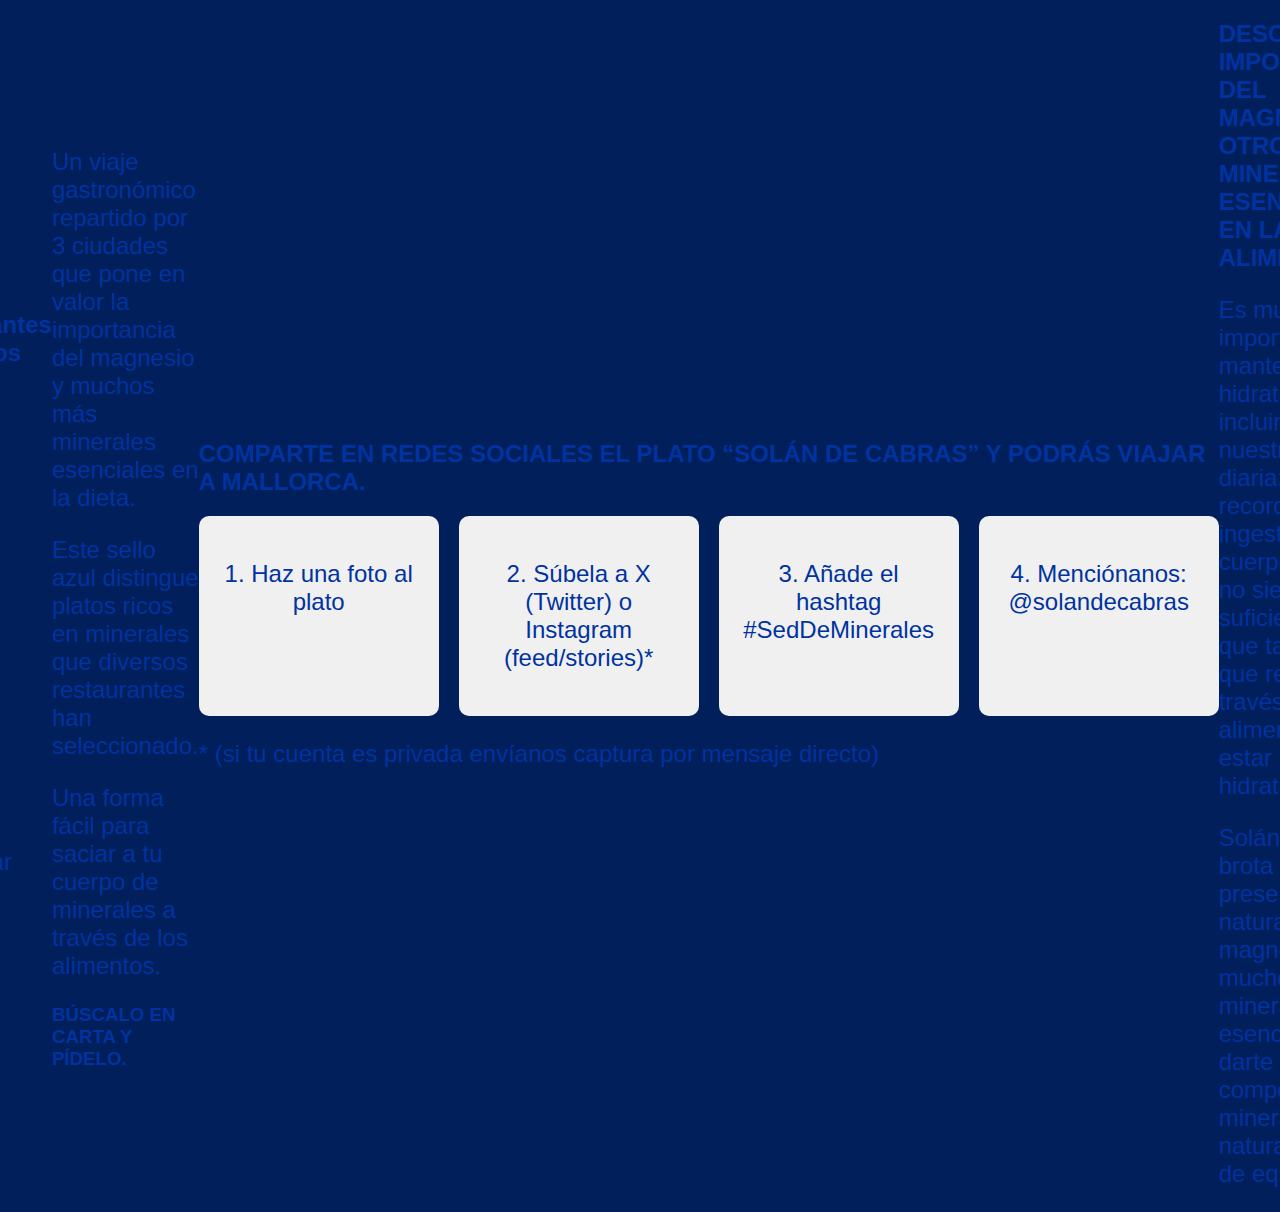
<file: index2.html>
<!DOCTYPE html>
<html lang="es">
  <head>
    <meta charset="UTF-8" />
    <meta name="viewport" content="width=device-width, initial-scale=1.0" />
    <title>Landing Page - Solán de Cabras</title>
    <link rel="stylesheet" href="estilos.css" />
  </head>
  <body>
    <div class="landing-page">
      <section class="hero">
        <h1>TÚ TIENES SED DE AGUA</h1>
        <h2>Y TU CUERPO DE MINERALES.</h2>
      </section>
      <section class="intro">
        <p>
          Disfrútalo del 18 de junio al 21 de julio en Málaga, Valencia y
          Alicante.
        </p>
        <p>
          Hay una infinidad de restaurantes que han distinguido el beneficio de
          los minerales en sus cartas.
        </p>
        <h3>SABOREA LOS PLATOS Y PODRÁS VIAJAR A MALLORCA.</h3>
      </section>
      <section class="restaurants">
        <h2>Restaurantes con Platos Solán de Cabras:</h2>
        <div class="cities">
          <div class="city">
            <h3>MÁLAGA</h3>
            <p>Bendita Katalina</p>
            <button>Reservar</button>
          </div>
          <div class="city">
            <h3>VALENCIA</h3>
            <p>El receso Jacinto</p>
            <button>Reservar</button>
          </div>
          <div class="city">
            <h3>ALICANTE</h3>
            <p>El Majao Sazón Bar</p>
            <button>Reservar</button>
          </div>
        </div>
      </section>
      <section class="info">
        <p>
          Un viaje gastronómico repartido por 3 ciudades que pone en valor la
          importancia del magnesio y muchos más minerales esenciales en la
          dieta.
        </p>
        <p>
          Este sello azul distingue platos ricos en minerales que diversos
          restaurantes han seleccionado.
        </p>
        <p>
          Una forma fácil para saciar a tu cuerpo de minerales a través de los
          alimentos.
        </p>
        <h3>BÚSCALO EN CARTA Y PÍDELO.</h3>
      </section>
      <section class="share">
        <h2>
          COMPARTE EN REDES SOCIALES EL PLATO “SOLÁN DE CABRAS” Y PODRÁS VIAJAR
          A MALLORCA.
        </h2>
        <div class="steps">
          <div class="step">
            <p>1. Haz una foto al plato</p>
          </div>
          <div class="step">
            <p>2. Súbela a X (Twitter) o Instagram (feed/stories)*</p>
          </div>
          <div class="step">
            <p>3. Añade el hashtag #SedDeMinerales</p>
          </div>
          <div class="step">
            <p>4. Menciónanos: @solandecabras</p>
          </div>
        </div>
        <p>* (si tu cuenta es privada envíanos captura por mensaje directo)</p>
      </section>
      <section class="importance">
        <h2>
          DESCUBRE LA IMPORTANCIA DEL MAGNESIO Y OTROS MINERALES ESENCIALES EN
          LA ALIMENTACIÓN
        </h2>
        <p>
          Es muy importante mantenernos hidratados e incluir agua en nuestra
          dieta diaria; hay que recordar que la ingesta en el cuerpo de agua no
          siempre es suficiente, sino que también hay que realizarla a través de
          los alimentos para estar bien hidratado.
        </p>
        <p>
          Solán de Cabras brota con presencia natural de magnesio y muchos más
          minerales esenciales para darte su composición mineral. La naturaleza
          sabe de equilibrio.
        </p>
      </section>
      <section class="prize">
        <h2>GANA UN VIAJE A MALLORCA</h2>
        <p>
          Podrás aterrizar en la isla para vivir la versión más exclusiva de la
          experiencia Sed De Minerales. Disfrutarás como nunca de los beneficios
          de los minerales esenciales.
        </p>
      </section>
      <footer>
        <p>Haz click en el mapa</p>
        <button>Descúbrelo</button>
      </footer>
    </div>
  </body>
</html>
</file>
<file: estilos.css>
body {
    font-family: Arial, sans-serif;
    margin: 0;
    padding: 0;
    color: #0033a0;
    background-color: #001f5b;
}

.main-header {
    background-color: #001f5b;
    color: white;
    padding: 10px 0;
    position: relative;
}

.header-content {
    display: flex;
    justify-content: space-between;
    align-items: center;
    width: 90%;
    margin: 0 auto;
}

.logo {
    height: 50px;
    position: absolute;
    left: 20px;
    top: 10px;
}

nav ul {
    list-style: none;
    padding: 0;
    display: flex;
    gap: 20px;
    margin: 0;
}

nav ul li a {
    color: white;
    text-decoration: none;
    font-weight: bold;
}

.social-media {
    display: flex;
    gap: 15px;
}

.social-media a img {
    width: 24px;
    height: 24px;
}

.content h1 {
    margin-top: 100px;
    text-align: left;
    margin-bottom: 20px;
    font-weight: 700;
    font-size: 5vh;
    font-family: 'Comic Sans MS', cursive, sans-serif;
    color: #fff;
}

.content {
    margin: 100px;
}

.content p {
    margin-top: 100px;
    text-align: left;
    margin-bottom: 20px;
    font-weight: 700;
    font-size: 5vh;
    font-family: 'Comic Sans MS', cursive, sans-serif;
    color: #fff;
}

.content h4 {
    color: #fff;
    font-size: 20px;
}


.section-highlight {
    position: relative;
    width: 100%;
    height: 850px;
    background-image: url("img/minerales.png");
    background-size: cover;
    background-position: center;
    display: flex;
    justify-content: flex-start;
    align-items: center;
    padding-left: 20px;
    margin-top: 80px;
}

.content-card {
    background-color: #f7f7f7; /* Blanco/gris claro */
    width: 1000px; /* Ancho específico para la tarjeta */
    height: 400px; /* Altura específica para la tarjeta */
    position: relative; /* Necesario para posicionar la imagen dentro de la tarjeta */
    padding: 20px;
    box-shadow: 0 4px 8px rgba(0, 0, 0, 0.1);
    border-radius: 8px;
    box-sizing: border-box;
    color: #001f5b;
    display: flex;
    flex-direction: column;
    justify-content: center;
}
.content-card h2, .content-card p {
    font-family: 'Comic Sans MS', cursive, sans-serif;
}

.landing-page {
    width: 100%;
    height: 100%;
    display: flex;
    justify-content: center;
    align-items: center;
}

.content-wrapper {
    display: flex;
    justify-content: center;
    align-items: center;
    height: 100%;
    width: 100%;
}

.content-card {
    background-color: #f7f7f7; /* Blanco/gris claro */
    width: 1000px; /* Ancho específico para la tarjeta */
    height: 400px; /* Altura específica para la tarjeta */
    position: relative; /* Necesario para posicionar la imagen dentro de la tarjeta */
    padding: 20px;
    box-shadow: 0 4px 8px rgba(0, 0, 0, 0.1);
    border-radius: 8px;
    box-sizing: border-box;
    color: #001f5b;
    display: flex;
    flex-direction: column;
    justify-content: center;
}

.plato-image {
    position: absolute;
    bottom: 20px;
    right: 20px;
    max-width: 200px; /* Ajusta el tamaño según sea necesario */
    z-index: 10; /* Asegura que la imagen esté por encima del contenido de la tarjeta */
}



/* .section-highlight {
    position: relative;
    text-align: center;
    color: white;
    margin-bottom: 20px;
}

.background-image {
    width: 100%;
    height: auto;
    filter: brightness(60%);
}

.section-highlight .content {
    position: absolute;
    top: 50%;
    left: 50%;
    transform: translate(-50%, -50%);
    width: 100%;
    padding: 20px;
} */

.btn-descubre {
    background-color: #ffcc00;
    border: none;
    border-radius: 5px;
    padding: 10px 20px;
    font-size: 16px;
    font-weight: bold;
    color: #0033a0;
    text-decoration: none;
    cursor: pointer;
}

#plato {
    background-color: #001f5b;
    color: white;
    padding: 40px;
    text-align: center;
}

#plato .content {
    background-color: #f0f0f0;
    color: #0033a0;
    padding: 20px;
    border-radius: 10px;
    margin: 20px auto;
    max-width: 800px;
}

.plato-image {
    margin-top: 20px;
    width: 150px;
    height: auto;
}

.sub-content {
    margin-top: 25vh;
    text-align: left;
    margin-left: 140px;
}

.sub-content p {
    font-family: 'Comic Sans MS', cursive, sans-serif;
    font-size: 18px;
    
}

.sub-content h3 {
    font-family: 'Comic Sans MS', cursive, sans-serif;
    font-size: 24px;
    margin-top: 10px;
}

#mapa {
    background-color: #001f5b;
    padding: 40px;
    text-align: center;
}

.mapa-image {
    width: 100%;
    height: auto;
    max-width: 1200px;
    margin: 0 auto;
}

.mapa-text {
    color: yellow;
    font-size: 20px;
    margin-top: 10px;
    text-align: right;
    padding-right: 10px;
}

#restaurantes {
    background-color: #001f5b;
    padding: 40px;
    text-align: center;
}

#listado .city-group details {
    background-color: #0033a0;
    color: white;
    padding: 10px;
    border: 1px solid white;
    margin-bottom: 10px;
    border-radius: 5px;
}

#listado .city-group summary {
    font-size: 24px;
    cursor: pointer;
    margin: 0;
}

#listado .city-group .restaurants {
    display: flex;
    flex-wrap: wrap;
    justify-content: center;
    gap: 20px;
    margin-top: 10px;
}

#listado .restaurant .image-container {
    position: relative;
    width: 100%;
}

#listado .restaurant .image-container img {
    width: 100%;
    height: auto;
    border-radius: 5px;
}

#listado .restaurant .text-overlay {
    position: absolute;
    bottom: 10px;
    left: 10px;
    color: white;
    background-color: rgba(0, 0, 0, 0.6);
    padding: 5px 10px;
    border-radius: 5px;
}

#concurso {
    background-color: #001f5b;
    padding: 40px;
    text-align: center;
    color: white;
    position: relative;
}

.steps {
    display: flex;
    justify-content: center;
    gap: 20px;
    margin-top: 20px;
}

.step {
    background-color: #f0f0f0;
    color: #0033a0;
    border-radius: 10px;
    padding: 20px;
    width: 200px;
    text-align: center;
}

.step .number {
    font-size: 48px;
    font-weight: bold;
    margin-bottom: 10px;
}

.note {
    font-size: 14px;
    color: #f0f0f0;
    margin-top: 20px;
}

#informacion {
    background-color: #f0f0f0;
    padding: 40px;
    color: #0033a0;
    text-align: center;
}

.info-container {
    display: flex;
    justify-content: center;
    gap: 20px;
    margin-top: 20px;
}

.info-box {
    background-color: #e0e0ff;
    padding: 20px;
    border-radius: 10px;
    width: 300px;
}

#final {
    position: relative;
    text-align: center;
    color: white;
}

#final .background-image {
    width: 100%;
    height: auto;
    filter: brightness(60%);
}

#final .content {
    position: absolute;
    top: 50%;
    left: 50%;
    transform: translate(-50%, -50%);
    width: 100%;
    padding: 20px;
}

/* h1, h2, h3 {
    font-family: 'Comic Sans MS', cursive, sans-serif;
    font-size: 48px;
    margin: 0;
} */

p {
    font-family: 'Comic Sans MS', cursive, sans-serif;
    font-size: 24px;
}

footer {
    text-align: center;
    padding: 20px;
    background-color: #001f5b;
    color: white;
    position: relative;
    bottom: 0;
    width: 100%;
}
</file>
